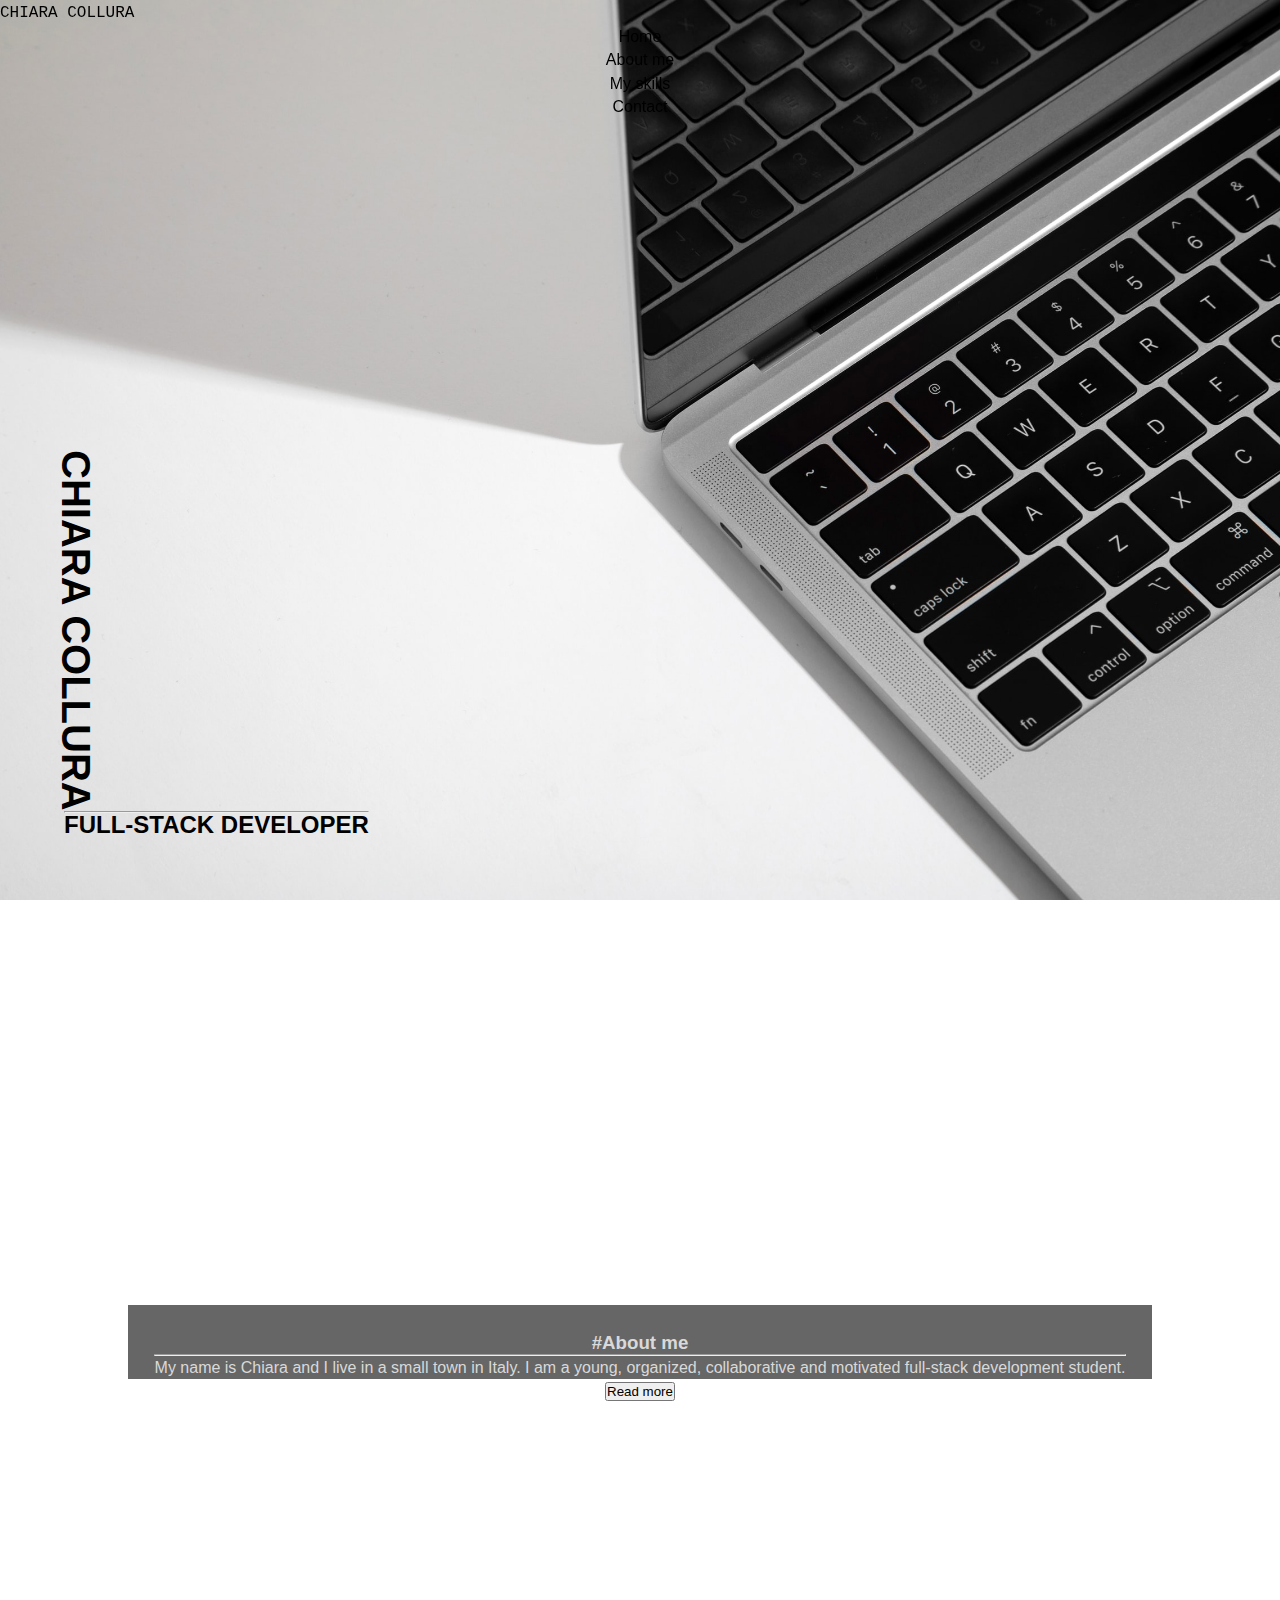
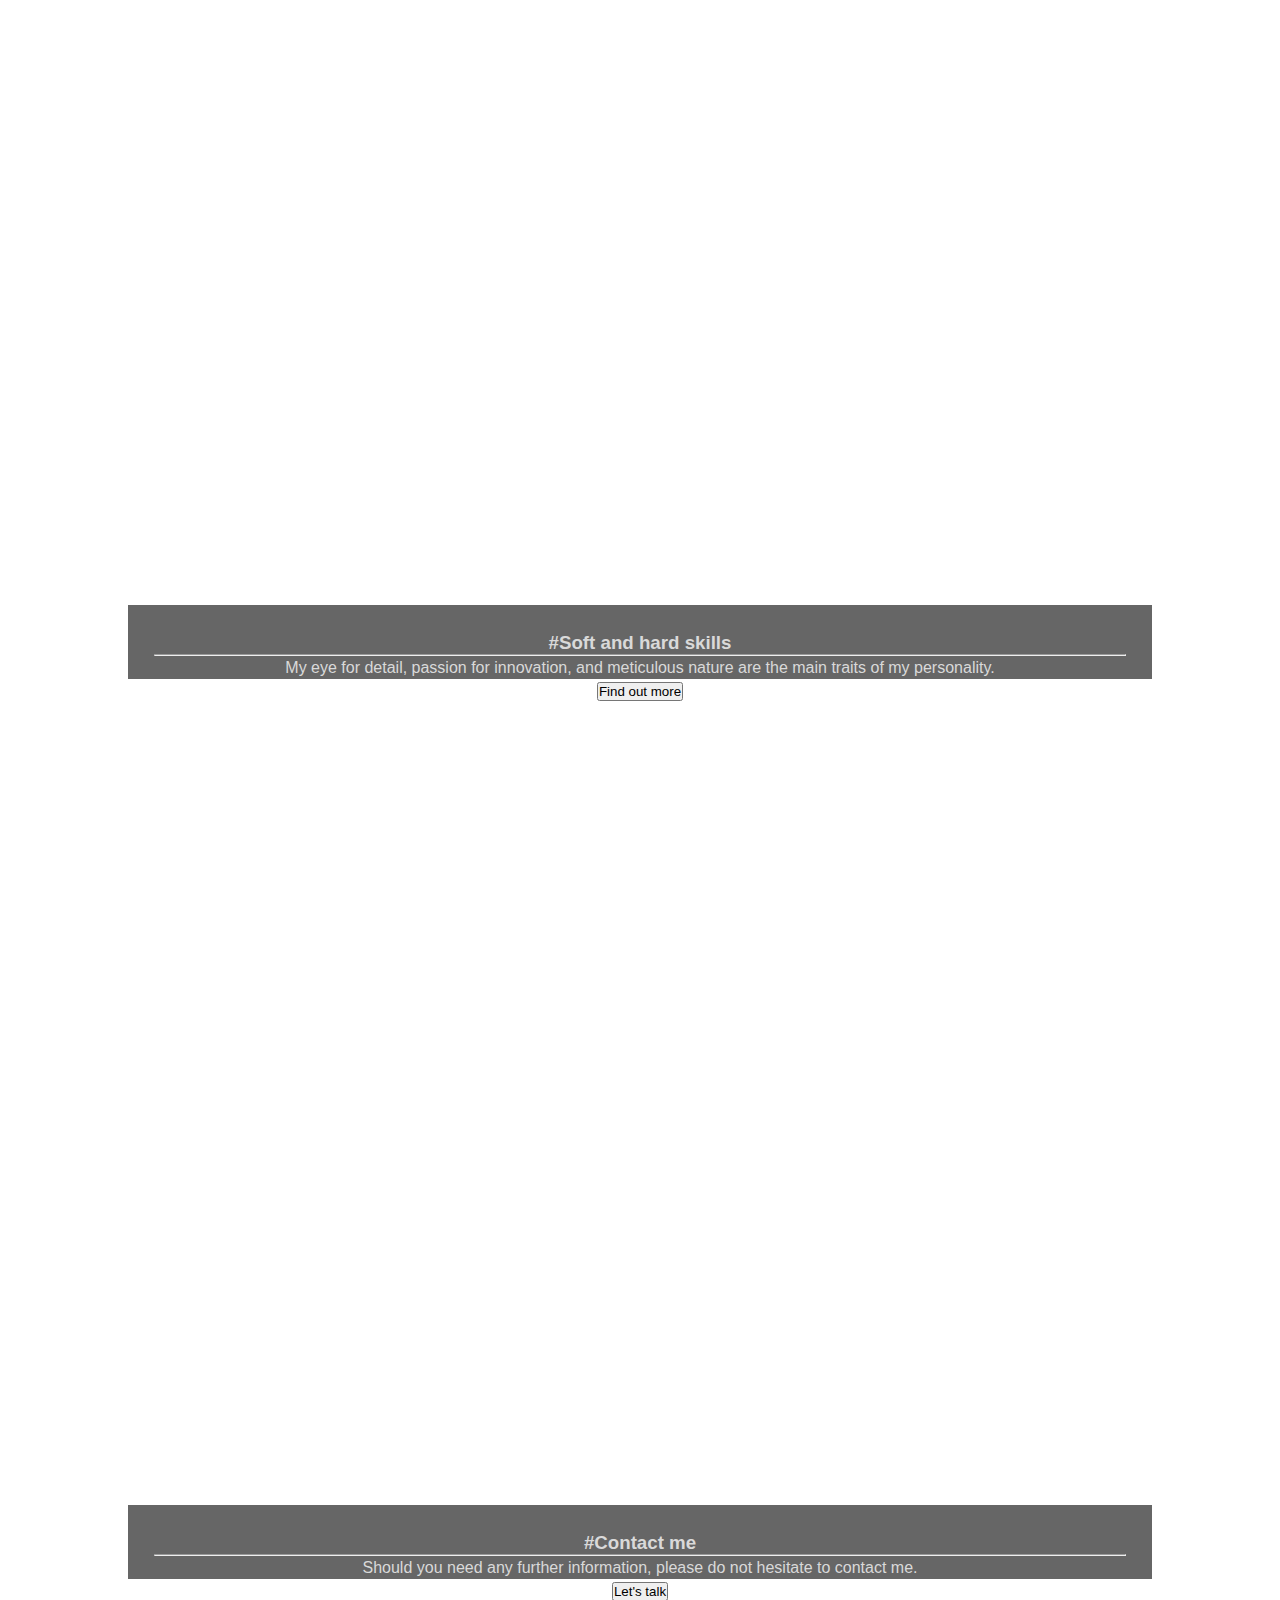
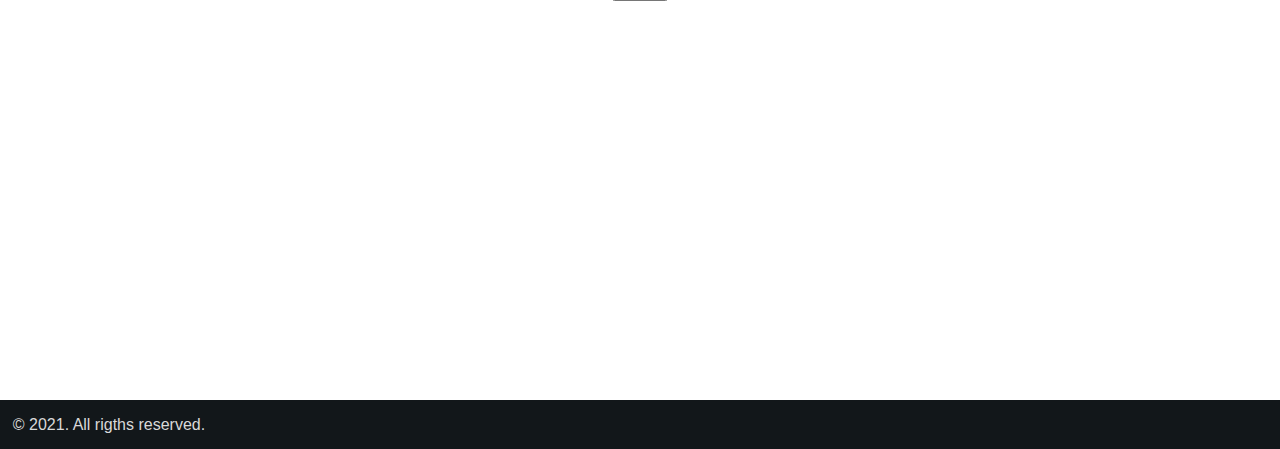
<file: index.html>
<!DOCTYPE html>
<html lang="en">
	<head>
		<meta charset="UTF-8" />
		<meta http-equiv="X-UA-Compatible" content="IE=edge" />
		<meta name="viewport" content="width=device-width, initial-scale=1.0" />
		<title>My Portfolio | Chiara Collura</title>
		<meta name="Description" content="I am a full-stack development student with a passion for coding." />
		<link rel="stylesheet" href="sass/main.css" />
		<link rel="icon" type="image/png" sizes="32x32" href="img/favicon.png" />
		<link
			href="https://cdn.jsdelivr.net/npm/bootstrap@5.0.0-beta3/dist/css/bootstrap.min.css"
			rel="stylesheet"
			integrity="sha384-eOJMYsd53ii+scO/bJGFsiCZc+5NDVN2yr8+0RDqr0Ql0h+rP48ckxlpbzKgwra6"
			crossorigin="anonymous"
		/>
	</head>
	<body id="page1">
		<!-- Header with name and menu-->
		<nav class="links navbar navbar-expand-md navbar-light bg-light">
			<div class="container fluid">
				<span id="name">Chiara Collura</span>
				<button class="navbar-toggler" type="button" data-toggle="collapse" data-target="#navbarResponsive">
					<span class="navbar-toggler-icon"></span>
				</button>
				<div class="collapse navbar-collapse" id="navbarResponsive">
					<ul class="navbar-nav ml-auto">
						<li class="nav-item navbar-links"><a class="nav-link" href="index.html">Home</a></li>
						<li class="nav-item navbar-links"><a class="nav-link" href="html/about-me.html">About me</a></li>
						<li class="nav-item navbar-links"><a class="nav-link" href="html/my-skills.html">My skills</a></li>
						<li class="nav-item navbar-links"><a class="nav-link" href="html/contacts.html">Contact</a></li>
					</ul>
				</div>
			</div>
		</nav>

		<!-- Home-->
		<section class="home">
			<div id="caption">
				<h1 id="first-line">Chiara Collura</h1>
				<hr />
				<h3 id="second-line">Full-stack developer</h3>
			</div>
		</section>
		<!--Sections related to pages-->
		<section class="section-page2 photo">
			<div class="small-content">
				<h3>#About me</h3>
				<hr />
				<p>
					My name is Chiara and I live in a small town in Italy. I am a young, organized, collaborative and motivated full-stack development student.
				</p>
			</div>
			<button type="button" class="btn btn-light"><a href="html/about-me.html">Read more</a></button>
		</section>

		<section class="section-page3 photo">
			<div class="small-content">
				<h3>#Soft and hard skills</h3>
				<hr />
				<p>My eye for detail, passion for innovation, and meticulous nature are the main traits of my personality.</p>
			</div>
			<button type="button" class="btn btn-light"><a href="html/my-skills.html">Find out more</a></button>
		</section>

		<section class="section-page4 photo">
			<div class="small-content">
				<h3>#Contact me</h3>
				<hr />
				<p>Should you need any further information, please do not hesitate to contact me.</p>
			</div>
			<button type="button" class="btn btn-light"><a href="html/contacts.html">Let's talk</a></button>
		</section>

		<!--Footer-->
		<footer>
			<div>&#169; 2021. All rigths reserved.</div>
		</footer>

		<!-- Javascript for Bootstrap-->
		<script
			src="https://code.jquery.com/jquery-3.3.1.slim.min.js"
			integrity="sha384-q8i/X+965DzO0rT7abK41JStQIAqVgRVzpbzo5smXKp4YfRvH+8abtTE1Pi6jizo"
			crossorigin="anonymous"
		></script>
		<script
			src="https://cdnjs.cloudflare.com/ajax/libs/popper.js/1.14.7/umd/popper.min.js"
			integrity="sha384-UO2eT0CpHqdSJQ6hJty5KVphtPhzWj9WO1clHTMGa3JDZwrnQq4sF86dIHNDz0W1"
			crossorigin="anonymous"
		></script>
		<script
			src="https://stackpath.bootstrapcdn.com/bootstrap/4.3.1/js/bootstrap.min.js"
			integrity="sha384-JjSmVgyd0p3pXB1rRibZUAYoIIy6OrQ6VrjIEaFf/nJGzIxFDsf4x0xIM+B07jRM"
			crossorigin="anonymous"
		></script>
	</body>
</html>
</file>
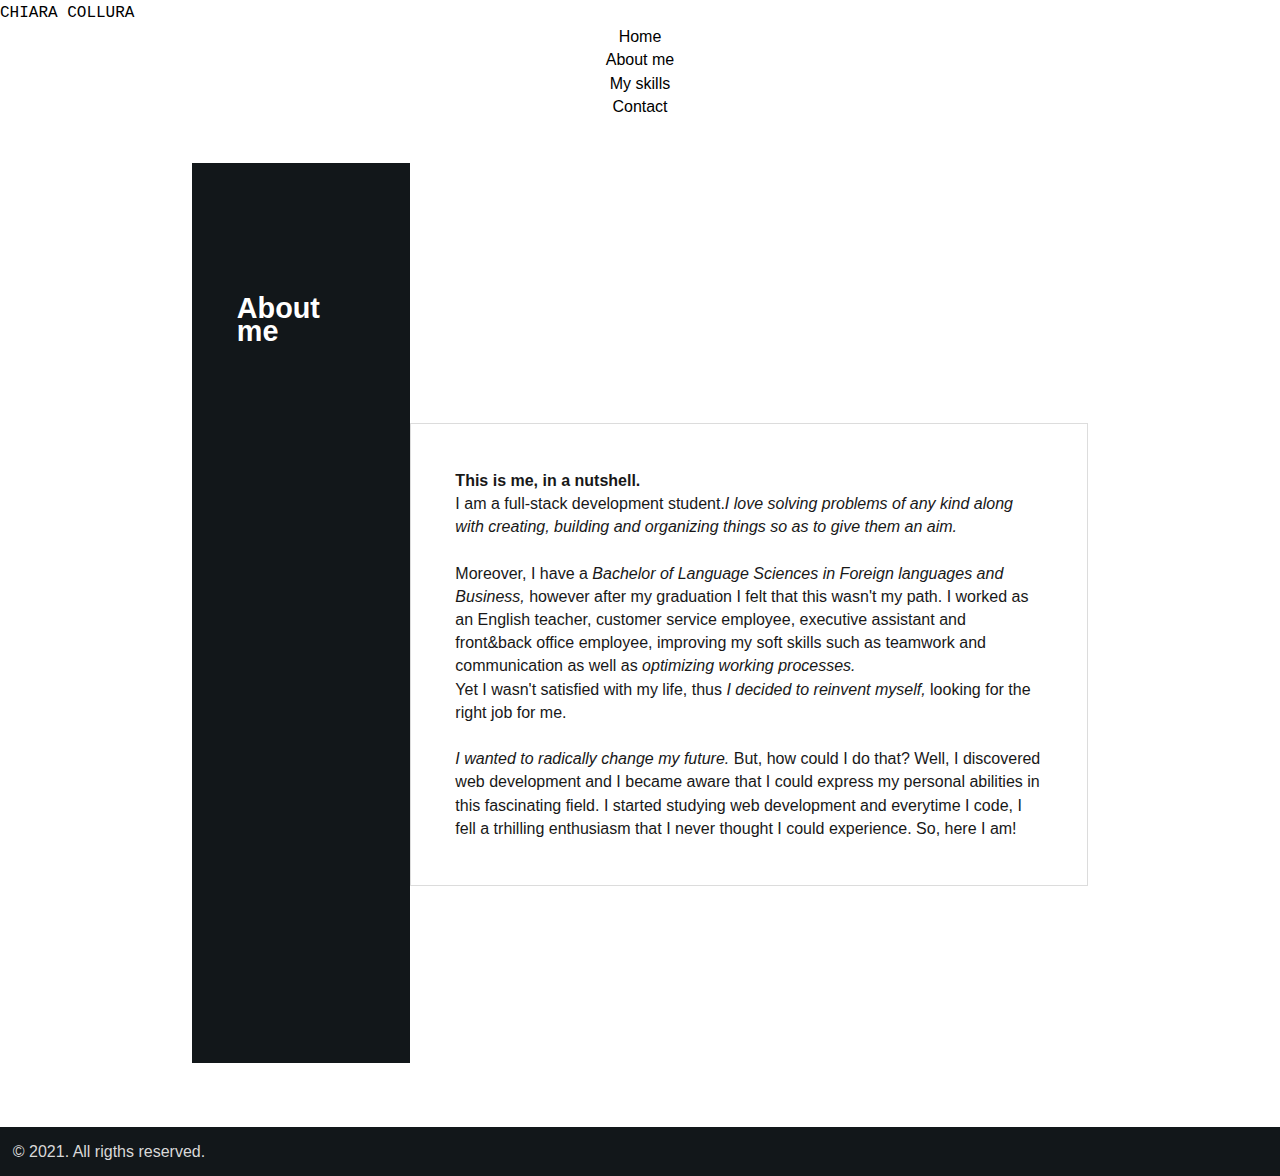
<file: html/about-me.html>
<!DOCTYPE html>
<html lang="en">
	<head>
		<meta charset="UTF-8" />
		<meta http-equiv="X-UA-Compatible" content="IE=edge" />
		<meta name="viewport" content="width=device-width, initial-scale=1.0" />
		<title>My Portfolio | About me</title>
		<link rel="stylesheet" href="../sass/main.css" />
		<link rel="icon" type="image/png" sizes="32x32" href="../img/favicon.png" />
		<link href="https://cdn.jsdelivr.net/npm/bootstrap@5.0.0-beta3/dist/css/bootstrap.min.css" rel="stylesheet" integrity="sha384-eOJMYsd53ii+scO/bJGFsiCZc+5NDVN2yr8+0RDqr0Ql0h+rP48ckxlpbzKgwra6" crossorigin="anonymous"/>
	</head>
	<body id="page2">
		<!-- Header with name and menu-->
		<nav class="links navbar navbar-expand-md navbar-light bg-light sticky-top">
			<div class="container fluid">
				<span id="name">Chiara Collura</span>
				<button class="navbar-toggler" type="button" data-toggle="collapse" data-target="#navbarResponsive">
					<span class="navbar-toggler-icon"></span>
				</button>
				<div class="collapse navbar-collapse" id="navbarResponsive">
					<ul class="navbar-nav ml-auto">
						<li class="nav-item navbar-links"><a class="nav-link" href="../index.html">Home</a></li>
						<li class="nav-item navbar-links"><a class="nav-link" href="about-me.html">About me</a></li>
						<li class="nav-item navbar-links"><a class="nav-link" href="my-skills.html">My skills</a></li>
						<li class="nav-item navbar-links"><a class="nav-link" href="contacts.html">Contact</a></li>
					</ul>
				</div>
			</div>
		</nav>

		<!-- About me-->
		<div class="section">
			<section class="paragraph" id="about-me">
				<h1 class="title">About me</h1>
				<div class="text about">
					<h4>This is me, in a nutshell.</h4>
					<p>
						I am a full-stack development student.<em>I love solving problems of any kind along with creating, building and organizing things so as to give them an aim.</em>
						<br /><br />Moreover, I have a <em>Bachelor of Language Sciences in Foreign languages and Business,</em> however after my graduation I
						felt that this wasn't my path. I worked as an English teacher, customer service employee, executive assistant and front&back office
						employee, improving my soft skills such as teamwork and communication as well as <em>optimizing working processes.</em> <br />Yet I
						wasn't satisfied with my life, thus <em>I decided to reinvent myself,</em> looking for the right job for me. <br /><br /><em>
							I wanted to radically change my future.</em>
						But, how could I do that? Well, I discovered web development and I became aware that I could express my personal abilities in this
						fascinating field. I started studying web development and everytime I code, I fell a trhilling enthusiasm that I never thought I could
						experience. So, here I am!
					</p>
				</div>
			</section>

			<!--Footer-->
			<footer>
				<div>&#169; 2021. All rigths reserved.</div>
			</footer>
		</div>

		<!-- Javascript for Bootstrap-->
		<script src="https://code.jquery.com/jquery-3.3.1.slim.min.js" integrity="sha384-q8i/X+965DzO0rT7abK41JStQIAqVgRVzpbzo5smXKp4YfRvH+8abtTE1Pi6jizo" crossorigin="anonymous"></script>
		<script src="https://cdnjs.cloudflare.com/ajax/libs/popper.js/1.14.7/umd/popper.min.js" integrity="sha384-UO2eT0CpHqdSJQ6hJty5KVphtPhzWj9WO1clHTMGa3JDZwrnQq4sF86dIHNDz0W1" crossorigin="anonymous"></script>
		<script src="https://stackpath.bootstrapcdn.com/bootstrap/4.3.1/js/bootstrap.min.js" integrity="sha384-JjSmVgyd0p3pXB1rRibZUAYoIIy6OrQ6VrjIEaFf/nJGzIxFDsf4x0xIM+B07jRM" crossorigin="anonymous"></script>
	</body>
</html>
</file>
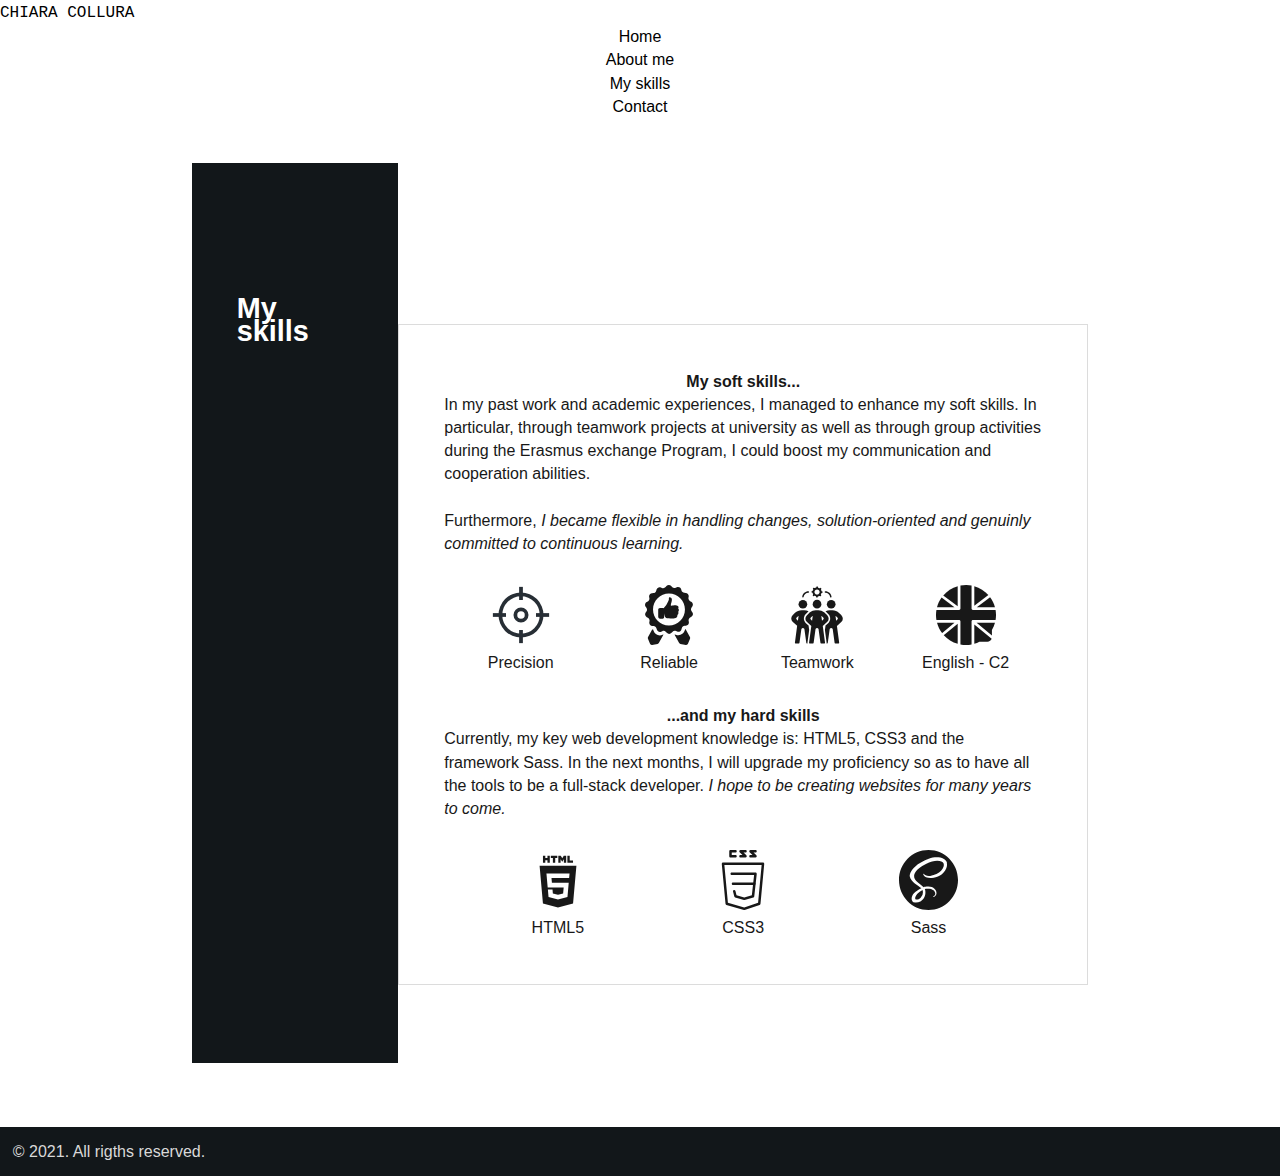
<file: html/my-skills.html>
<!DOCTYPE html>
<html lang="en">
<head>
    <meta charset="UTF-8">
    <meta http-equiv="X-UA-Compatible" content="IE=edge">
    <meta name="viewport" content="width=device-width, initial-scale=1.0">
    <title>My Portfolio | About me</title>
	<link rel="stylesheet" href="../sass/main.css" />
	<link rel="icon" type="image/png" sizes="32x32" href="../img/favicon.png">
	<link href="https://cdn.jsdelivr.net/npm/bootstrap@5.0.0-beta3/dist/css/bootstrap.min.css" rel="stylesheet" integrity="sha384-eOJMYsd53ii+scO/bJGFsiCZc+5NDVN2yr8+0RDqr0Ql0h+rP48ckxlpbzKgwra6" crossorigin="anonymous">
</head>
<body id="page3">
    <!-- Header with name and menu-->
    <nav class="links navbar navbar-expand-md navbar-light bg-light sticky-top">
        <div class="container fluid">
            <span id="name">Chiara Collura</span>
            <button class="navbar-toggler" type="button" data-toggle="collapse" data-target="#navbarResponsive">
                <span class="navbar-toggler-icon"></span>
            </button>
            <div class="collapse navbar-collapse" id="navbarResponsive">
                <ul class="navbar-nav ml-auto">
                    <li class="nav-item navbar-links"><a class="nav-link" href="../index.html">Home</a></li>
                    <li class="nav-item navbar-links"><a class="nav-link" href="about-me.html">About me</a></li>
                    <li class="nav-item navbar-links"><a class="nav-link" href="my-skills.html">My skills</a></li>
                    <li class="nav-item navbar-links"><a class="nav-link" href="contacts.html">Contact</a></li>
                </ul>
            </div>
        </div>
    </nav>

    <!-- My skills-->
    <div class="section">
        <section class="paragraph" id="my-skills">
            <h1 class="title">My skills</h1>
            <div class="text skills">
                <h4>My soft skills...</h4>
                <p>In my past work and academic experiences, I managed to enhance my soft skills. In particular, through teamwork projects at
                    university as well as through group activities during the Erasmus exchange Program, I could boost my communication and cooperation
                    abilities. <br /><br>Furthermore, <em>I became flexible in handling changes, solution-oriented and genuinly committed to continuous
                    learning.</em>
	    	</p>
                <div class="icons-skills">
                    <img src="../img/iconfinder_target-mark-goal-finish-targets-goals_3643730.svg" alt="precision" />
                    <div>Precision</mark></div>
                </div>
                <div class="icons-skills">
                    <img src="../img/badge.svg" alt="reliable" />
                    <div>Reliable</div>
                </div>
                <div class="icons-skills">
                    <img src="../img/iconfinder_Teamwork_3533401.svg" alt="teamwork" />
                    <div>Teamwork</div>
                </div>
                <div class="icons-skills">
                    <img src="../img/language.svg" alt="english proficiency" />
                    <div>English - C2</div>
                </div>
                <h4>...and my hard skills</h4>
                <p>
                    Currently, my key web development knowledge is: HTML5, CSS3 and the framework Sass. In the next months, I will upgrade my
                    proficiency so as to have all the tools to be a full-stack developer.
                    <em>I hope to be creating websites for many years to come.</em>
                </p>	
                    
                <div class="icons-skills hard-skills-icons">
                    <img src="../img/iconfinder_10-html5_104494.svg" alt="html" />
                    <div>HTML5</div>
                </div>
                <div class="icons-skills hard-skills-icons">
                    <img src="../img/iconfinder_CSS-3_692186.svg" alt="css" />
                    <div>CSS3</div>
                </div>
                <div class="icons-skills hard-skills-icons">
                    <img src="../img/iconfinder_sass_4691373.svg" alt="sass" />
                    <div>Sass</div>
                </div>
                
            </div>
        </section>

        <!--Footer-->
        <footer>
            <div>&#169; 2021. All rigths reserved.</div>
        </footer>
    </div>

    

    <!-- Javascript for Bootstrap-->
    <script src="https://code.jquery.com/jquery-3.3.1.slim.min.js" integrity="sha384-q8i/X+965DzO0rT7abK41JStQIAqVgRVzpbzo5smXKp4YfRvH+8abtTE1Pi6jizo" crossorigin="anonymous"></script>
    <script src="https://cdnjs.cloudflare.com/ajax/libs/popper.js/1.14.7/umd/popper.min.js" integrity="sha384-UO2eT0CpHqdSJQ6hJty5KVphtPhzWj9WO1clHTMGa3JDZwrnQq4sF86dIHNDz0W1" crossorigin="anonymous"></script>
    <script src="https://stackpath.bootstrapcdn.com/bootstrap/4.3.1/js/bootstrap.min.js" integrity="sha384-JjSmVgyd0p3pXB1rRibZUAYoIIy6OrQ6VrjIEaFf/nJGzIxFDsf4x0xIM+B07jRM" crossorigin="anonymous"></script>
</body>
</html>
</file>
<file: sass/main.css>
* {
  padding: 0;
  margin: 0;
  -webkit-box-sizing: border-box;
          box-sizing: border-box;
}

html {
  scroll-behavior: smooth;
}

body {
  font-family: "Segoe UI", Tahoma, Geneva, Verdana, sans-serif !important;
  font-size: 16px;
  line-height: 145%;
}

body::-webkit-scrollbar {
  width: 0.75em;
}

body::-webkit-scrollbar-track {
  background-color: #d9d9d9;
}

body::-webkit-scrollbar-thumb {
  background-color: darkgrey;
  border-radius: 1em;
}

body::-webkit-scrollbar-thumb:hover {
  background-color: #9bb0b0;
}

body h1 {
  font-size: 180%;
}

body em {
  font-style: italic;
}

body ul li {
  list-style: none;
}

body a {
  text-decoration: none;
  color: inherit;
}

body a:hover {
  color: #a6a6a6;
}

/*Navbar ALL PAGES*/
.links {
  width: 100%;
  z-index: 10;
}

.links #name {
  text-transform: uppercase;
  margin: 0;
  font-family: "Courier New", Courier, monospace;
}

.links .navbar-toggler {
  font-size: 0.75em;
  border: none;
}

.links #navbarResponsive {
  -webkit-box-pack: end;
      -ms-flex-pack: end;
          justify-content: flex-end;
}

.links #navbarResponsive .navbar-nav {
  text-align: center;
}

/**********PAGE1*********/
/*Home*/
#page1 .links {
  position: fixed;
}

.home {
  background-size: cover;
  background-repeat: no-repeat;
  background-position: center;
  background-attachment: fixed;
  background-image: url(../img/small-pc-image.jpg);
  -webkit-background-size: cover;
  -moz-background-size: cover;
  -o-background-size: cover;
  height: 100vh;
  display: -webkit-box;
  display: -ms-flexbox;
  display: flex;
  -webkit-box-align: end;
      -ms-flex-align: end;
          align-items: flex-end;
}

#caption {
  padding: 2%;
  text-transform: uppercase;
}

#caption #first-line {
  text-orientation: mixed;
  -webkit-writing-mode: vertical-lr;
      -ms-writing-mode: tb-lr;
          writing-mode: vertical-lr;
}

#caption #second-line {
  font-size: 0.75rem;
}

/*Photo*/
.photo {
  height: 100vh;
  text-align: center;
}

.photo .small-content {
  background-color: rgba(0, 0, 0, 0.6);
  color: #d9d9d9;
  padding: 2% 2% 0 2%;
}

.photo .small-content,
.photo button {
  position: relative;
  top: 45%;
}

.section-page2 {
  background-size: cover;
  background-repeat: no-repeat;
  background-position: center;
  background-attachment: fixed;
  background-image: url(../img/scrivere-small.jpg);
  -webkit-background-size: cover;
  -moz-background-size: cover;
  -o-background-size: cover;
}

.section-page3 {
  background-size: cover;
  background-repeat: no-repeat;
  background-position: center;
  background-attachment: fixed;
  background-image: url(../img/code-small.jpg);
  -webkit-background-size: cover;
  -moz-background-size: cover;
  -o-background-size: cover;
}

.section-page4 {
  background-size: cover;
  background-repeat: no-repeat;
  background-position: center;
  background-attachment: fixed;
  background-image: url(../img/phone-small.jpg);
  -webkit-background-size: cover;
  -moz-background-size: cover;
  -o-background-size: cover;
}

/**********PAGE2-3-4*********/
/*Sections*/
.title {
  position: relative;
  z-index: -1;
  /*position relative z-index*/
  margin-left: 15%;
  margin-top: 5%;
  padding: 15% 5%;
  background-color: #12171a;
  color: white;
}

.text {
  position: relative;
  z-index: 0;
  /*position relative z-index*/
  margin: 5% 5% 10% 5%;
  padding: 5%;
  top: 1rem;
  /*position relative z-index*/
  border: 1px solid #d9d9d9;
}

/**********PAGE3*********/
.skills .icons-skills > img {
  width: 15%;
}

.skills .icons-skills {
  margin: 10% 0;
  text-align: center;
}

/**********PAGE4*********/
.contacts {
  display: -webkit-box;
  display: -ms-flexbox;
  display: flex;
  -webkit-box-pack: center;
      -ms-flex-pack: center;
          justify-content: center;
  -webkit-box-align: center;
      -ms-flex-align: center;
          align-items: center;
  -webkit-box-orient: vertical;
  -webkit-box-direction: normal;
      -ms-flex-direction: column;
          flex-direction: column;
}

.contacts #profile {
  width: 30%;
  background-color: #a6a6a6;
  border-radius: 10%;
  margin-bottom: 5%;
}

.contacts form {
  width: 100%;
}

.contacts form textarea {
  height: 15vh;
}

.contacts form input[type="submit"],
.contacts form .message-contact {
  border: 1px solid white;
  padding: 2%;
  margin: 5% 0;
}

.contacts form .message-contact {
  display: block;
  width: 100%;
  border-bottom: 1px solid black;
}

.contacts #list-contacts {
  text-align: center;
  margin: 0;
  padding: 0;
}

.contacts #list-contacts li {
  display: inline;
}

.contacts #list-contacts li img {
  width: 5%;
  margin-right: 5%;
}

/*Footer ALL PAGES*/
footer {
  padding: 1%;
  background-color: #12171a;
  color: #d9d9d9;
}

/*Mobile styles*/
@media only screen and (min-width: 320px) and (max-width: 480px) {
  body {
    width: 100%;
  }
}

/*Tablet styles*/
@media only screen and (min-width: 481px) and (max-width: 768px) {
  /*
body {
	@include backgroundImage(url(../img/medium-background.jpg));
}
*/
  /*Home PAGE1*/
  .home {
    background-size: cover;
    background-repeat: no-repeat;
    background-position: center;
    background-attachment: fixed;
    background-image: url(../img/medium-pc-image.jpg);
    -webkit-background-size: cover;
    -moz-background-size: cover;
    -o-background-size: cover;
  }
  #caption {
    padding: 5%;
  }
  #caption #first-line {
    font-size: 2.5rem;
  }
  #caption #second-line {
    font-size: 1.5rem;
  }
  .photo .small-content {
    margin: auto;
    width: 90%;
  }
  .section-page2 {
    background-size: cover;
    background-repeat: no-repeat;
    background-position: center;
    background-attachment: fixed;
    background-image: url(../img/scrivere-medium.jpg);
    -webkit-background-size: cover;
    -moz-background-size: cover;
    -o-background-size: cover;
  }
  .section-page3 {
    background-size: cover;
    background-repeat: no-repeat;
    background-position: center;
    background-attachment: fixed;
    background-image: url(../img/code-medium.jpg);
    -webkit-background-size: cover;
    -moz-background-size: cover;
    -o-background-size: cover;
  }
  .section-page4 {
    background-size: cover;
    background-repeat: no-repeat;
    background-position: center;
    background-attachment: fixed;
    background-image: url(../img/phone-medium.jpg);
    -webkit-background-size: cover;
    -moz-background-size: cover;
    -o-background-size: cover;
  }
  /*Sections PAGES 2-3-4*/
  .title {
    margin-left: 30%;
    padding: 7% 5%;
    position: relative;
    z-index: 0;
  }
  .text {
    position: relative;
    z-index: 1;
    bottom: 3rem;
  }
  /*PAGE 3*/
  .skills {
    display: -webkit-box;
    display: -ms-flexbox;
    display: flex;
    -ms-flex-wrap: wrap;
        flex-wrap: wrap;
    -webkit-box-pack: space-evenly;
        -ms-flex-pack: space-evenly;
            justify-content: space-evenly;
    -webkit-box-orient: horizontal;
    -webkit-box-direction: normal;
        -ms-flex-direction: row;
            flex-direction: row;
  }
  .skills .icons-skills {
    width: 20%;
    margin: 5% 2%;
  }
  .skills .icons-skills img {
    width: 50%;
  }
  .skills .hard-skills-icons {
    margin-bottom: 0;
  }
  /*page4*/
  .contacts #profile {
    width: 20%;
  }
  .contacts #contact-form {
    width: 80%;
  }
  .contacts #list-contacts li img {
    width: 7%;
  }
}

/*Laptop styles*/
@media only screen and (min-width: 769px) and (max-width: 1024px) {
  /*
body {
	@include backgroundImage(url(../img/pexels-matej-776336.jpg));
}
*/
  /*Home PAGE1*/
  .home {
    background-size: cover;
    background-repeat: no-repeat;
    background-position: center;
    background-attachment: fixed;
    background-image: url(../img/large-pc-image.jpg);
    -webkit-background-size: cover;
    -moz-background-size: cover;
    -o-background-size: cover;
  }
  #caption {
    padding: 5%;
  }
  #caption #first-line {
    font-size: 2.5rem;
  }
  #caption #second-line {
    font-size: 1.5rem;
  }
  .photo .small-content {
    margin: auto;
    width: 80%;
  }
  .section-page2 {
    background-size: cover;
    background-repeat: no-repeat;
    background-position: center;
    background-attachment: fixed;
    background-image: url(../img/scrivere-large.jpg);
    -webkit-background-size: cover;
    -moz-background-size: cover;
    -o-background-size: cover;
  }
  .section-page3 {
    background-size: cover;
    background-repeat: no-repeat;
    background-position: center;
    background-attachment: fixed;
    background-image: url(../img/code-large.jpg);
    -webkit-background-size: cover;
    -moz-background-size: cover;
    -o-background-size: cover;
  }
  .section-page4 {
    background-size: cover;
    background-repeat: no-repeat;
    background-position: center;
    background-attachment: fixed;
    background-image: url(../img/phone-large.jpg);
    -webkit-background-size: cover;
    -moz-background-size: cover;
    -o-background-size: cover;
  }
  /*Sections PAGES 2-3-4*/
  .paragraph {
    display: -webkit-box;
    display: -ms-flexbox;
    display: flex;
    -webkit-box-pack: center;
        -ms-flex-pack: center;
            justify-content: center;
    -webkit-box-align: center;
        -ms-flex-align: center;
            align-items: center;
    -webkit-box-orient: horizontal;
    -webkit-box-direction: normal;
        -ms-flex-flow: row nowrap;
            flex-flow: row nowrap;
    margin: 0 10%;
  }
  .paragraph .title {
    margin-left: 0;
    padding-right: 10%;
    position: relative;
    z-index: -1;
    height: 100vh;
  }
  .paragraph .text {
    position: relative;
    z-index: 1;
    opacity: 0.9;
    top: 4rem;
    /*position over title*/
    margin: 0;
  }
  .paragraph .text:hover, .paragraph .text:focus, .paragraph .text:active {
    /*with tab action*/
    left: 3rem;
    top: 2rem;
    opacity: 1;
  }
  /*PAGE 3*/
  .skills {
    display: -webkit-box;
    display: -ms-flexbox;
    display: flex;
    -ms-flex-wrap: wrap;
        flex-wrap: wrap;
    -webkit-box-pack: space-evenly;
        -ms-flex-pack: space-evenly;
            justify-content: space-evenly;
    -webkit-box-orient: horizontal;
    -webkit-box-direction: normal;
        -ms-flex-direction: row;
            flex-direction: row;
    flex-wrap: wrap;
  }
  .skills .icons-skills {
    width: 20%;
    margin: 5% 2%;
  }
  .skills .icons-skills img {
    width: 50%;
  }
  .skills .hard-skills-icons {
    margin-bottom: 0;
  }
  /*page4*/
  .contacts #profile {
    width: 20%;
  }
  .contacts #list-contacts li img {
    width: 7%;
  }
  /*Footer PAGES 2-3-4*/
  #page2 footer,
  #page3 footer,
  #page4 footer {
    margin-top: 5%;
  }
}

/*Large screens*/
@media only screen and (min-width: 1025px) {
  /*
body {
	@include backgroundImage(url(../img/pexels-matej-776336.jpg));
}
*/
  /*Home PAGE1*/
  .home {
    background-size: cover;
    background-repeat: no-repeat;
    background-position: center;
    background-attachment: fixed;
    background-image: url(../img/large-pc-image.jpg);
    -webkit-background-size: cover;
    -moz-background-size: cover;
    -o-background-size: cover;
  }
  #caption {
    padding: 5%;
  }
  #caption #first-line {
    font-size: 2.5rem;
  }
  #caption #second-line {
    font-size: 1.5rem;
  }
  .photo .small-content {
    margin: auto;
    width: 80%;
  }
  .section-page2 {
    background-size: cover;
    background-repeat: no-repeat;
    background-position: center;
    background-attachment: fixed;
    background-image: url(../img/scrivere-large.jpg);
    -webkit-background-size: cover;
    -moz-background-size: cover;
    -o-background-size: cover;
  }
  .section-page3 {
    background-size: cover;
    background-repeat: no-repeat;
    background-position: center;
    background-attachment: fixed;
    background-image: url(../img/code-large.jpg);
    -webkit-background-size: cover;
    -moz-background-size: cover;
    -o-background-size: cover;
  }
  .section-page4 {
    background-size: cover;
    background-repeat: no-repeat;
    background-position: center;
    background-attachment: fixed;
    background-image: url(../img/phone-large.jpg);
    -webkit-background-size: cover;
    -moz-background-size: cover;
    -o-background-size: cover;
  }
  /*Sections PAGES 2-3-4*/
  .paragraph {
    display: -webkit-box;
    display: -ms-flexbox;
    display: flex;
    -webkit-box-pack: center;
        -ms-flex-pack: center;
            justify-content: center;
    -webkit-box-align: center;
        -ms-flex-align: center;
            align-items: center;
    -webkit-box-orient: horizontal;
    -webkit-box-direction: normal;
        -ms-flex-flow: row nowrap;
            flex-flow: row nowrap;
    margin: 0 10%;
  }
  .paragraph .title {
    margin-left: 0;
    padding-right: 10%;
    position: relative;
    z-index: -1;
    height: 100vh;
  }
  .paragraph .text {
    position: relative;
    z-index: 1;
    opacity: 0.9;
    top: 4rem;
    /*position over title*/
    margin: 0;
  }
  .paragraph .text:hover, .paragraph .text:focus, .paragraph .text:active {
    /*with tab action*/
    left: 3rem;
    top: 2rem;
    opacity: 1;
  }
  /*PAGE 3*/
  .skills {
    display: -webkit-box;
    display: -ms-flexbox;
    display: flex;
    -ms-flex-wrap: wrap;
        flex-wrap: wrap;
    -webkit-box-pack: space-evenly;
        -ms-flex-pack: space-evenly;
            justify-content: space-evenly;
    -webkit-box-orient: horizontal;
    -webkit-box-direction: normal;
        -ms-flex-direction: row;
            flex-direction: row;
    flex-wrap: wrap;
  }
  .skills .icons-skills {
    width: 20%;
    margin: 5% 2%;
  }
  .skills .icons-skills img {
    width: 50%;
  }
  .skills .hard-skills-icons {
    margin-bottom: 0;
  }
  /*page4*/
  .contacts #profile {
    width: 20%;
  }
  .contacts #list-contacts li img {
    width: 7%;
  }
  /*Footer PAGES 2-3-4*/
  #page2 footer,
  #page3 footer,
  #page4 footer {
    margin-top: 5%;
  }
  .paragraph {
    margin: 0 15%;
  }
}
/*# sourceMappingURL=main.css.map */
</file>
